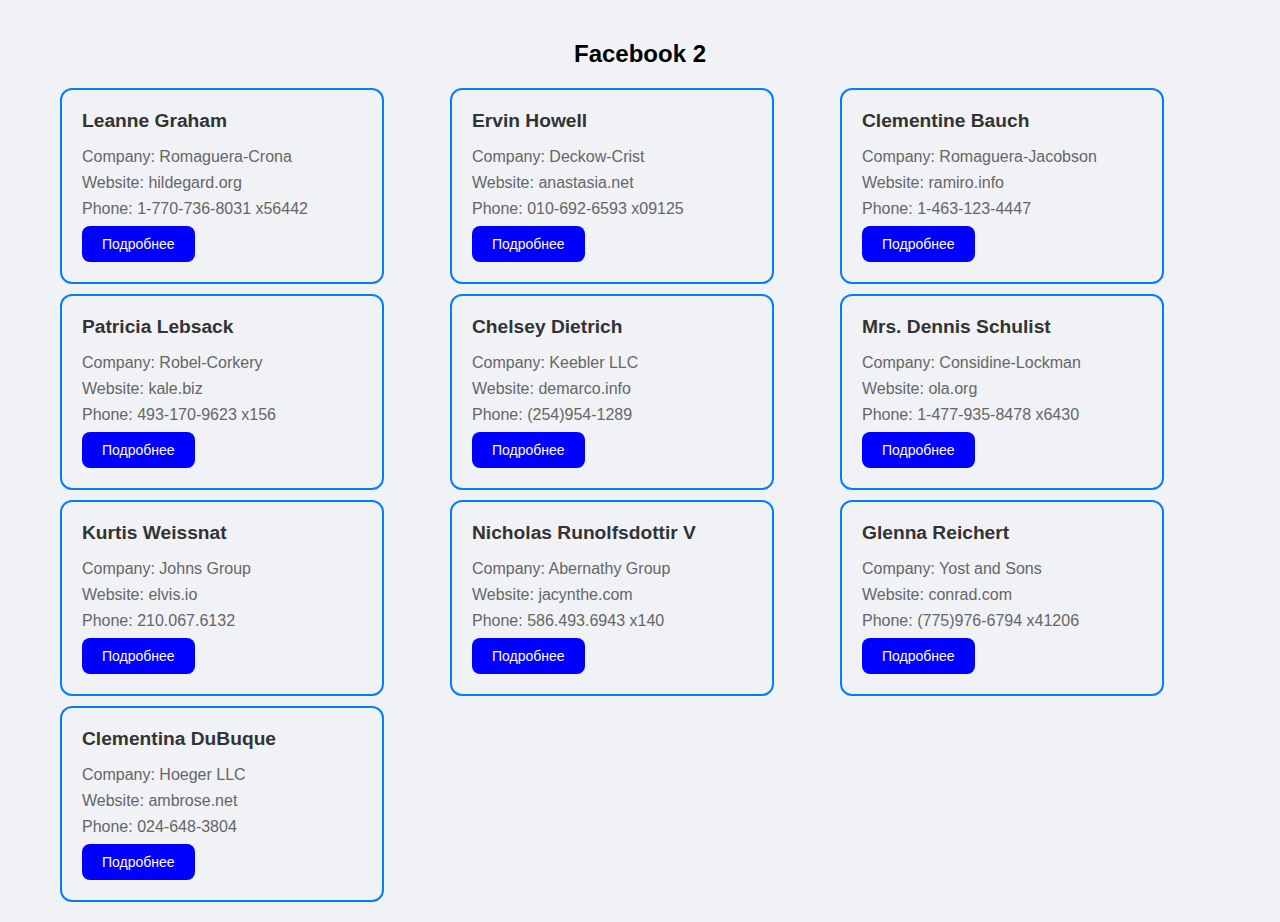
<file: index.html>
<!DOCTYPE html>
<html lang="en">
<head>
  <meta charset="UTF-8">
  <title>Document</title>
  <link rel="stylesheet" href="./css/style.css">
</head>
<body>

<h2 class="text">Facebook 2</h2>

<div class="cards" id="cards"></div>



<script type="module" scr="./js/db.js"></script>
<script type="module" src="./js/script.js"></script>

</body>
</html>
</file>
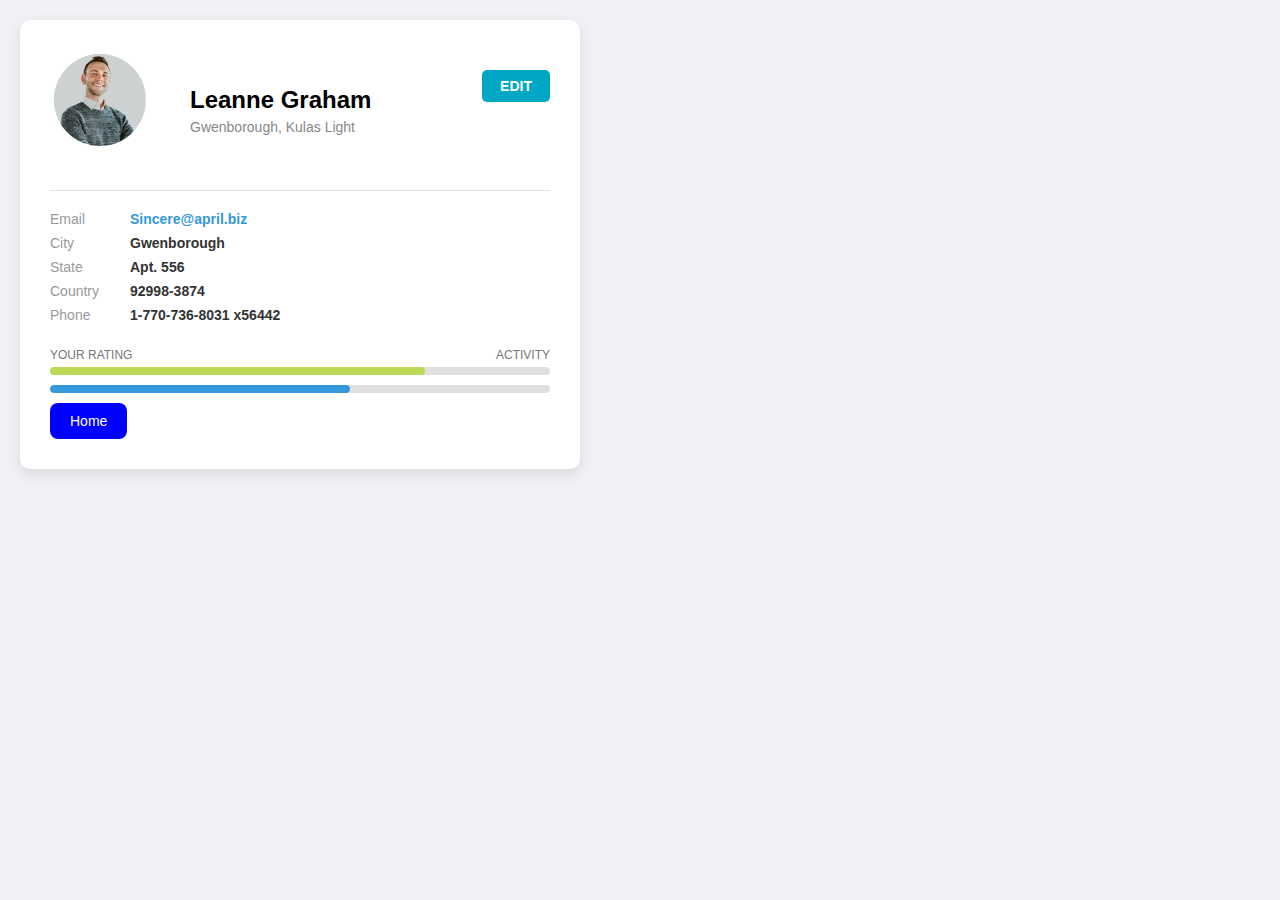
<file: user.html>
<!DOCTYPE html>
<html lang="en">
<head>
    <meta charset="UTF-8">
    <meta name="viewport" content="width=device-width, initial-scale=1.0">
    <title>Document</title>
    <link rel="stylesheet" href="./css/style.css">
</head>
<body>
    
    <div id="profile-container"></div>

    <script type="module" src="./js/db.js"></script>
    <script type="module" src="./js/user.js"></script>
</body>
</html>
</file>
<file: css/style.css>
body {
    background-color: #f0f2f5;
    font-family: 'Arial', sans-serif;
    margin: 0;
    padding: 20px;
}

.cards-container {
    display: grid;
    grid-template-columns: repeat(3, 380px);
    gap: 10px;
	justify-content: center;
}
.text {
	display: flex;
	justify-content: center;
}

.card {
    padding: 20px;
    border-radius: 12px;
    border: 2px solid #007FFF;
    width: 280px;
}


.card h2 {
    margin-top: 0;
    color: #333;
    font-size: 1.2em;
    font-weight: bold;
}

.card p {
    margin: 8px 0;
    color: #666;
    font-size: 1em;
}

.card a {
    display: inline-block;
    margin-top: 10px;
    text-decoration: none;
    color: #3498db;
    font-weight: bold;
    transition: color 0.3s ease;
}


button {
    padding: 10px 20px;
    background-color: blue;
    color: white;
    border: none;
    border-radius: 8px;
    cursor: pointer;
    font-size: 14px;
    transition: background-color 0.3s ease;
}


/* 2 */

#profile-container {
  background: white;
  width: 500px;
  padding: 30px;
  border-radius: 10px;
  box-shadow: 0 5px 15px rgba(0,0,0,0.1);
  position: relative;
}

.profile-header {
  display: flex;
  align-items: center;
  position: relative;
  border-bottom: 1px solid #e0e0e0;
  padding-bottom: 20px;
}

.profile-image {
  width: 120px;
  height: 120px;
  border-radius: 50%;
  object-fit: cover;
  margin-right: 20px;
}

.upload-icon {
  position: absolute;
  left: 100px;
  top: 15px;
  background: white;
  border-radius: 50%;
  padding: 5px;
  box-shadow: 0 2px 6px rgba(0,0,0,0.2);
  cursor: pointer;
}

.profile-info {
  flex-grow: 1;
}

.profile-info h2 {
  margin: 0;
  font-size: 24px;
}

.profile-info p {
  margin: 5px 0 0 0;
  font-size: 14px;
  color: #888;
}

.edit-button {
  position: absolute;
  right: 0;
  top: 20px;
  background: #00a8c6;
  border: none;
  color: white;
  font-weight: bold;
  padding: 8px 18px;
  border-radius: 5px;
  cursor: pointer;
}

.edit-button:hover {
  background: #0086a1;
}

.profile-details {
  margin-top: 20px;
}

.detail-item {
  display: flex;
  margin-bottom: 8px;
  font-size: 14px;
}

.detail-item span:first-child {
  width: 80px;
  color: #999;
}

.detail-item span:last-child,
.detail-item a {
  color: #333;
  text-decoration: none;
  font-weight: bold;
}

.detail-item a {
  color: #3498db;
}

.progress-bars {
  margin-top: 25px;
}

.progress-labels {
  display: flex;
  justify-content: space-between;
  font-size: 12px;
  color: #777;
  margin-bottom: 5px;
}

.progress-bar {
  background: #e0e0e0;
  height: 8px;
  border-radius: 4px;
  margin-bottom: 10px;
  overflow: hidden;
}

.progress-bar-inner {
  height: 100%;
  width: 0;
  border-radius: 4px;
}

.rating {
  background: #bada55;
}

.activity {
  background: #3498db;
}
</file>
